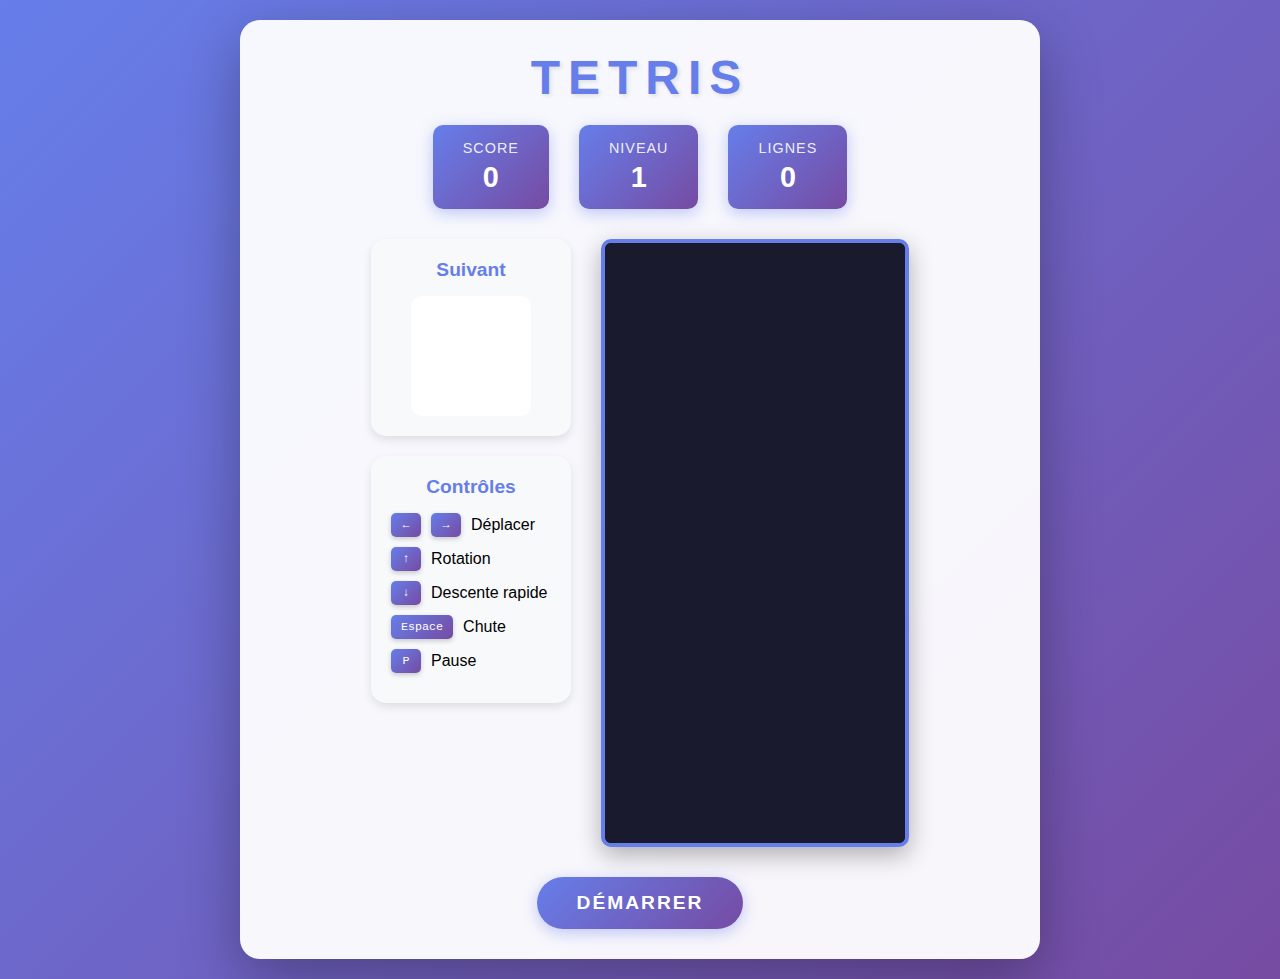
<file: docs/index.html>
<!DOCTYPE html>
<html lang="fr">
<head>
    <meta charset="UTF-8">
    <meta name="viewport" content="width=device-width, initial-scale=1.0">
    <title>Tetris Moderne</title>
    <link rel="stylesheet" href="tetris.css">
</head>
<body>
    <div class="container">
        <div class="game-header">
            <h1>TETRIS</h1>
            <div class="game-info">
                <div class="info-box">
                    <span class="label">Score</span>
                    <span class="value" id="score">0</span>
                </div>
                <div class="info-box">
                    <span class="label">Niveau</span>
                    <span class="value" id="level">1</span>
                </div>
                <div class="info-box">
                    <span class="label">Lignes</span>
                    <span class="value" id="lines">0</span>
                </div>
            </div>
        </div>

        <div class="game-content">
            <div class="side-panel">
                <div class="next-piece-container">
                    <h3>Suivant</h3>
                    <canvas id="nextPieceCanvas" width="120" height="120"></canvas>
                </div>
                <div class="controls-info">
                    <h3>Contrôles</h3>
                    <div class="control-item">
                        <kbd>←</kbd><kbd>→</kbd> Déplacer
                    </div>
                    <div class="control-item">
                        <kbd>↑</kbd> Rotation
                    </div>
                    <div class="control-item">
                        <kbd>↓</kbd> Descente rapide
                    </div>
                    <div class="control-item">
                        <kbd>Espace</kbd> Chute
                    </div>
                    <div class="control-item">
                        <kbd>P</kbd> Pause
                    </div>
                </div>
            </div>

            <div class="game-board-container">
                <canvas id="gameCanvas" width="300" height="600"></canvas>
                <div id="gameOver" class="game-over-overlay hidden">
                    <h2>Game Over!</h2>
                    <p>Score final: <span id="finalScore">0</span></p>
                    <button id="restartBtn" class="btn-restart">Rejouer</button>
                </div>
                <div id="pauseOverlay" class="pause-overlay hidden">
                    <h2>PAUSE</h2>
                    <p>Appuyez sur P pour continuer</p>
                </div>
            </div>
        </div>

        <div class="game-footer">
            <button id="startBtn" class="btn-start">Démarrer</button>
        </div>
    </div>

    <script src="tetris.js"></script>
</body>
</html>
</file>
<file: docs/tetris.css>
* {
    margin: 0;
    padding: 0;
    box-sizing: border-box;
}

body {
    font-family: 'Segoe UI', Tahoma, Geneva, Verdana, sans-serif;
    background: linear-gradient(135deg, #667eea 0%, #764ba2 100%);
    min-height: 100vh;
    display: flex;
    justify-content: center;
    align-items: center;
    padding: 20px;
}

.container {
    background: rgba(255, 255, 255, 0.95);
    border-radius: 20px;
    padding: 30px;
    box-shadow: 0 20px 60px rgba(0, 0, 0, 0.3);
    max-width: 800px;
    width: 100%;
}

.game-header {
    text-align: center;
    margin-bottom: 30px;
}

.game-header h1 {
    font-size: 3em;
    color: #667eea;
    text-shadow: 2px 2px 4px rgba(0, 0, 0, 0.1);
    margin-bottom: 20px;
    letter-spacing: 8px;
}

.game-info {
    display: flex;
    justify-content: center;
    gap: 30px;
    flex-wrap: wrap;
}

.info-box {
    background: linear-gradient(135deg, #667eea, #764ba2);
    padding: 15px 30px;
    border-radius: 10px;
    display: flex;
    flex-direction: column;
    align-items: center;
    min-width: 100px;
    box-shadow: 0 4px 15px rgba(102, 126, 234, 0.4);
}

.info-box .label {
    color: rgba(255, 255, 255, 0.9);
    font-size: 0.9em;
    text-transform: uppercase;
    letter-spacing: 1px;
    margin-bottom: 5px;
}

.info-box .value {
    color: white;
    font-size: 1.8em;
    font-weight: bold;
}

.game-content {
    display: flex;
    gap: 30px;
    justify-content: center;
    align-items: flex-start;
    flex-wrap: wrap;
}

.side-panel {
    display: flex;
    flex-direction: column;
    gap: 20px;
}

.next-piece-container,
.controls-info {
    background: #f8f9fa;
    padding: 20px;
    border-radius: 15px;
    box-shadow: 0 4px 10px rgba(0, 0, 0, 0.1);
}

.next-piece-container h3,
.controls-info h3 {
    color: #667eea;
    margin-bottom: 15px;
    text-align: center;
    font-size: 1.2em;
}

#nextPieceCanvas {
    display: block;
    margin: 0 auto;
    background: white;
    border-radius: 10px;
}

.controls-info {
    min-width: 200px;
}

.control-item {
    margin: 10px 0;
    display: flex;
    align-items: center;
    gap: 10px;
}

kbd {
    background: linear-gradient(135deg, #667eea, #764ba2);
    color: white;
    padding: 5px 10px;
    border-radius: 5px;
    font-family: monospace;
    font-size: 0.9em;
    box-shadow: 0 2px 5px rgba(0, 0, 0, 0.2);
    min-width: 30px;
    text-align: center;
    display: inline-block;
}

.game-board-container {
    position: relative;
    display: inline-block;
}

#gameCanvas {
    border: 4px solid #667eea;
    border-radius: 10px;
    background: #1a1a2e;
    box-shadow: 0 8px 25px rgba(0, 0, 0, 0.3);
    display: block;
}

.game-over-overlay,
.pause-overlay {
    position: absolute;
    top: 0;
    left: 0;
    width: 100%;
    height: 100%;
    background: rgba(0, 0, 0, 0.85);
    display: flex;
    flex-direction: column;
    justify-content: center;
    align-items: center;
    border-radius: 10px;
    backdrop-filter: blur(5px);
}

.game-over-overlay.hidden,
.pause-overlay.hidden {
    display: none;
}

.game-over-overlay h2,
.pause-overlay h2 {
    color: white;
    font-size: 3em;
    margin-bottom: 20px;
    text-shadow: 0 0 20px rgba(255, 255, 255, 0.5);
}

.game-over-overlay p,
.pause-overlay p {
    color: white;
    font-size: 1.5em;
    margin-bottom: 30px;
}

.btn-restart,
.btn-start {
    background: linear-gradient(135deg, #667eea, #764ba2);
    color: white;
    border: none;
    padding: 15px 40px;
    font-size: 1.2em;
    border-radius: 50px;
    cursor: pointer;
    transition: all 0.3s ease;
    box-shadow: 0 4px 15px rgba(102, 126, 234, 0.4);
    text-transform: uppercase;
    letter-spacing: 2px;
    font-weight: bold;
}

.btn-restart:hover,
.btn-start:hover {
    transform: translateY(-2px);
    box-shadow: 0 6px 20px rgba(102, 126, 234, 0.6);
}

.btn-restart:active,
.btn-start:active {
    transform: translateY(0);
}

.game-footer {
    margin-top: 30px;
    text-align: center;
}

@media (max-width: 768px) {
    .game-header h1 {
        font-size: 2em;
        letter-spacing: 4px;
    }

    .game-content {
        flex-direction: column;
        align-items: center;
    }

    .game-info {
        gap: 15px;
    }

    .info-box {
        padding: 10px 20px;
        min-width: 80px;
    }

    #gameCanvas {
        width: 250px;
        height: 500px;
    }
}

/* Animations */
@keyframes fadeIn {
    from {
        opacity: 0;
        transform: scale(0.9);
    }
    to {
        opacity: 1;
        transform: scale(1);
    }
}

.container {
    animation: fadeIn 0.5s ease;
}

@keyframes pulse {
    0%, 100% {
        transform: scale(1);
    }
    50% {
        transform: scale(1.05);
    }
}

.btn-start:hover,
.btn-restart:hover {
    animation: pulse 1s infinite;
}
</file>
